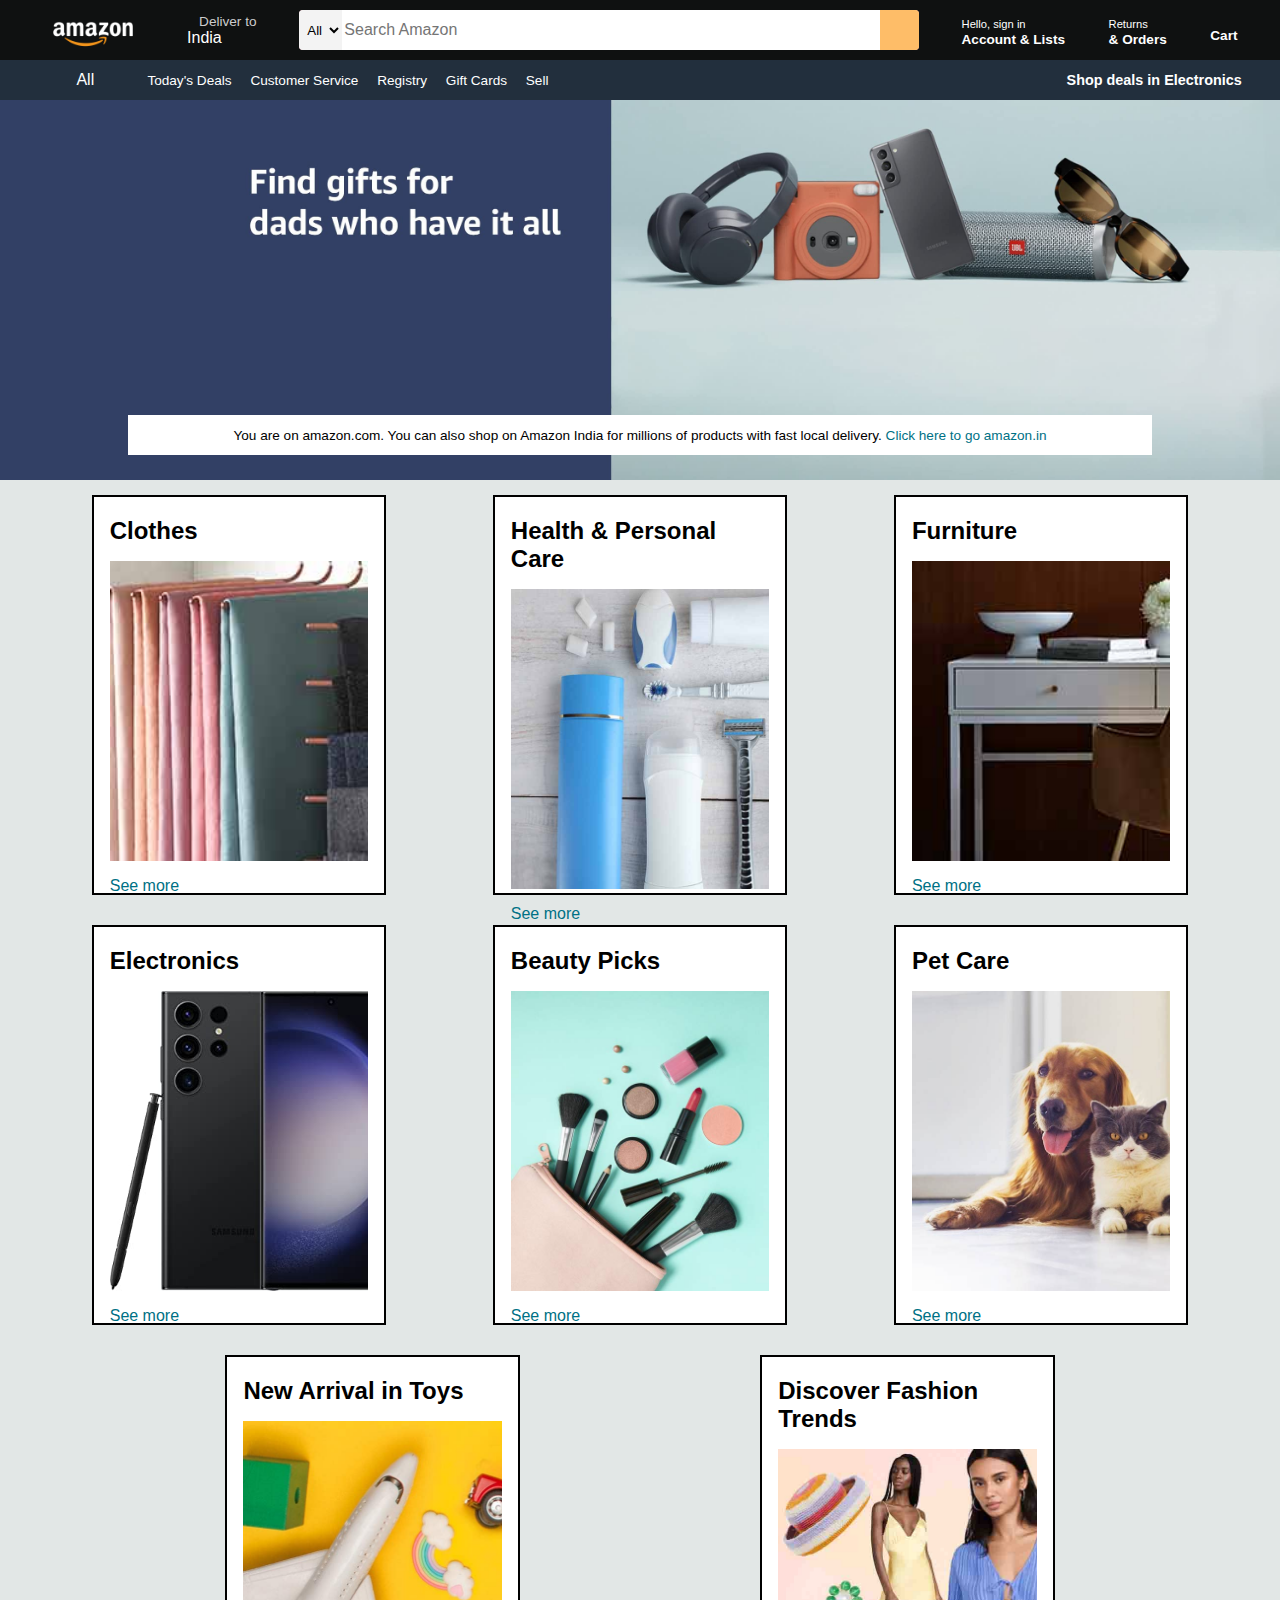
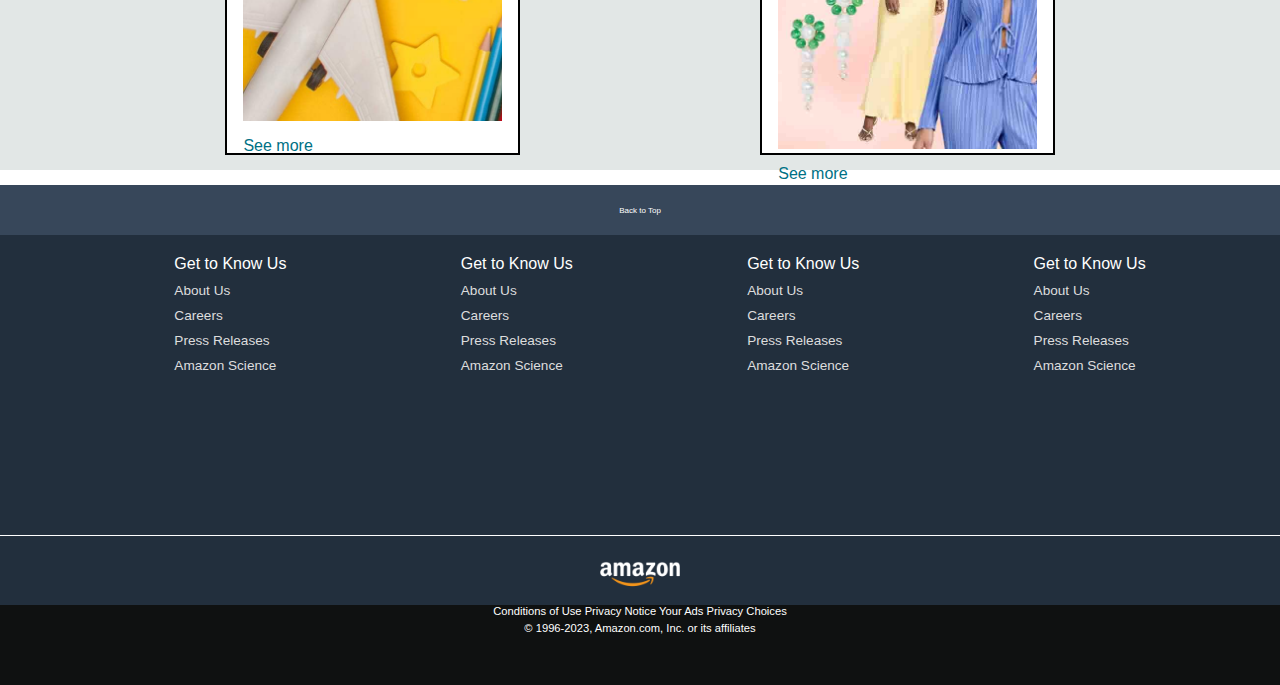
<file: index.html>
<!DOCTYPE html>
<html lang="en">

<head>
  <meta charset="UTF-8" />
  <meta name="viewport" content="width=device-width, initial-scale=1.0" />
  <title>Amazon</title>
  <link rel="stylesheet" href="https://cdnjs.cloudflare.com/ajax/libs/font-awesome/6.4.2/css/all.min.css"
    integrity="sha512-z3gLpd7yknf1YoNbCzqRKc4qyor8gaKU1qmn+CShxbuBusANI9QpRohGBreCFkKxLhei6S9CQXFEbbKuqLg0DA=="
    crossorigin="anonymous" referrerpolicy="no-referrer" />
  <link rel="stylesheet" href="style.css" />
</head>

<body>
  <header>
    <div class="navbar">
      <div class="nav-logo border">
        <div class="logo"></div>
      </div>

      <div class="nav-address border">
        <p class="add-first">Deliver to</p>
        <div class="add-icon">
          <i class="fa-solid fa-location-dot"></i>
          <p class="add-second">India</p>
        </div>
      </div>
      <div class="nav-search">
        <select class="search-select">
          <option>All</option>
        </select>
        <input placeholder="Search Amazon" class="search-input">
        <div class="search-icon">
          <i class="fa-solid fa-magnifying-glass"></i>
        </div>
      </div>

      <div class="nav-signin border">
        <p><span>Hello, sign in</span></p>
        <p class="nav-second">Account & Lists</p>
      </div>

      <div class="nav-return border">
        <p><span>Returns</span></p>
        <p class="nav-second">& Orders</p>
      </div>
      <div class="nav-cart border">
        <i class="fa-solid fa-cart-shopping"></i>
        Cart
      </div>
    </div>
    <div class="panel">
      <i class="fa-solid fa-bars"></i>
      <p>All</p>

      <div class="panel-ops">
        <p>Today's Deals</p>
        <p>Customer Service</p>
        <p>Registry</p>
        <p>Gift Cards</p>
        <p>Sell</p>
      </div>
      <div class="panel-deals">
        Shop deals in Electronics
      </div>
    </div>
  </header>

  <div class="hero-section">
    <div class="hero-msg">
      <p>You are on amazon.com. You can also shop on Amazon India for millions of products with fast local delivery.
        <a>Click here to go amazon.in</a>
      </p>
    </div>
  </div>

  <div class="shop-section">
    <div class="box">
      <div class="box-content">
        <h2>Clothes</h2>
        <div class="box-image" style="background-image: url('box1_image.jpg');"></div>
        <p>See more</p>
      </div>
    </div>
    <div class="box">
      <div class="box-content">
        <h2>Health & Personal Care</h2>
        <div class="box-image" style="background-image: url('box2_image.jpg');"></div>
        <p>See more</p>
      </div>
    </div>
    <div class="box">
      <div class="box-content">
        <h2>Furniture</h2>
        <div class="box-image" style="background-image: url('box3_image.jpg');"></div>
        <p>See more</p>
      </div>
    </div>
    <div class="box">
      <div class="box-content">
        <h2>Electronics</h2>
        <div class="box-image" style="background-image: url('box4_image.jpg');"></div>
        <p>See more</p>
      </div>
    </div>
    <div class="box">
      <div class="box-content">
        <h2>Beauty Picks</h2>
        <div class="box-image" style="background-image: url('box5_image.jpg');"></div>
        <p>See more</p>
      </div>
    </div>
    <div class="box">
      <div class="box-content">
        <h2>Pet Care</h2>
        <div class="box-image" style="background-image: url('box6_image.jpg');"></div>
        <p>See more</p>
      </div>
    </div>
    <div class="box">
      <div class="box-content">
        <h2>New Arrival in Toys</h2>
        <div class="box-image" style="background-image: url('box7_image.jpg');"></div>
        <p>See more</p>
      </div>
    </div>
    <div class="box">
      <div class="box-content">
        <h2>Discover Fashion Trends</h2>
        <div class="box-image" style="background-image: url('box8_image.jpg');"></div>
        <p>See more</p>
      </div>
    </div>
  </div>
  <footer>
    <div class="foot-panel1">
      Back to Top
    </div>
    <div class="foot-panel2">
      <ul>

        <p>Get to Know Us</p>

        <a>About Us</a>
        <a>Careers</a>
        <a>Press Releases</a>
        <a>Amazon Science</a>


      </ul>
      <ul>

        <p>Get to Know Us</p>

        <a>About Us</a>
        <a>Careers</a>
        <a>Press Releases</a>
        <a>Amazon Science</a>


      </ul>
      <ul>

        <p>Get to Know Us</p>

        <a>About Us</a>
        <a>Careers</a>
        <a>Press Releases</a>
        <a>Amazon Science</a>


      </ul>
      <ul>

        <p>Get to Know Us</p>

        <a>About Us</a>
        <a>Careers</a>
        <a>Press Releases</a>
        <a>Amazon Science</a>


      </ul>
    </div>
    
    <div class="foot-panel3">
      <div class="logo">

      </div>
    </div>
    <div class="foot-panel4">
      <div class="pages">
        <a>Conditions of Use</a>
        <a>Privacy Notice</a>
        <a>Your Ads Privacy Choices</a>
      </div>
      <div class="copyright">
        © 1996-2023, Amazon.com, Inc. or its affiliates
      </div>
    </div>
  </footer>
</body>

</html>
</file>
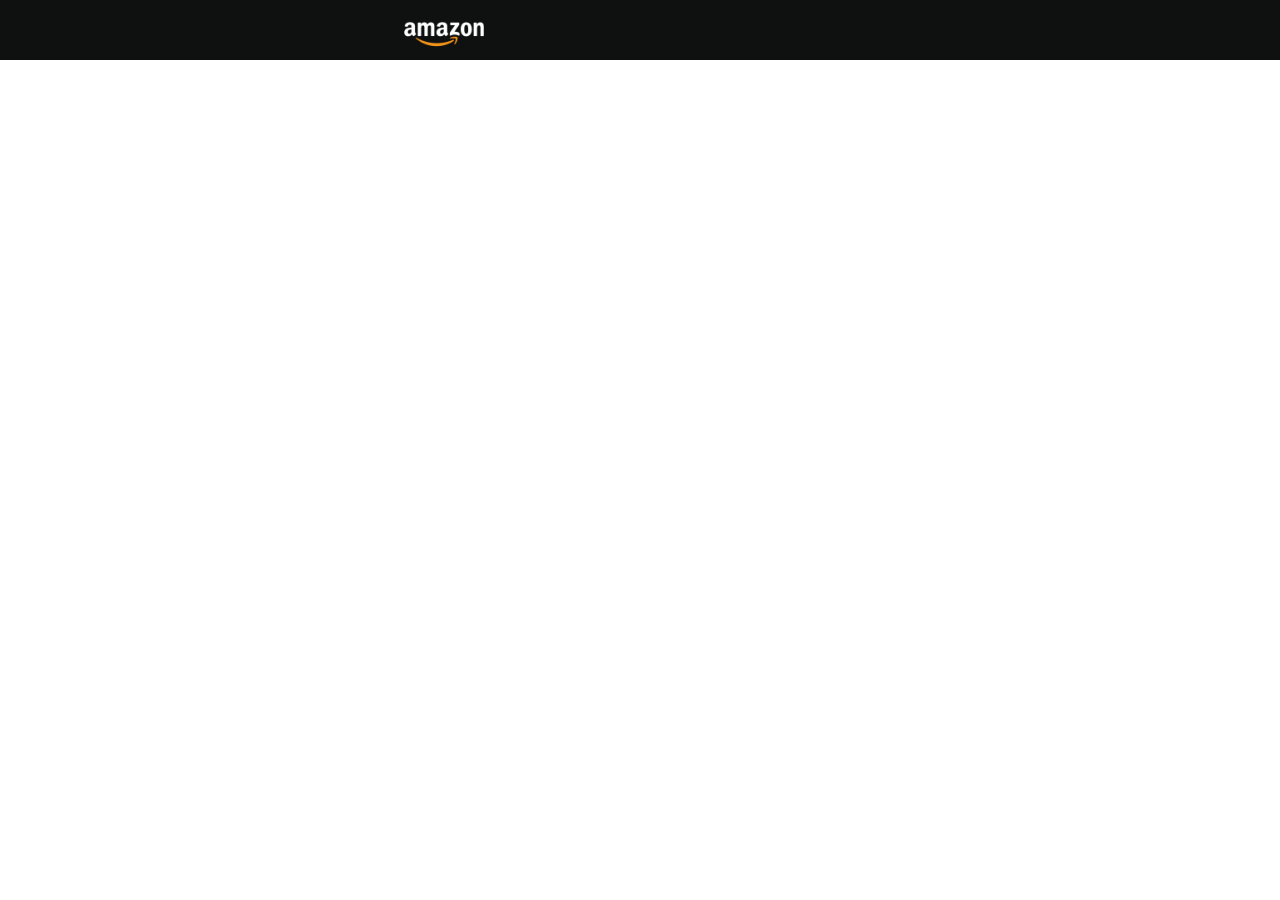
<file: index copy.html>
<!DOCTYPE html>
<html lang="en">
  <head>
    <meta charset="UTF-8" />
    <meta name="viewport" content="width=device-width, initial-scale=1.0" />
    <title>Amazon</title>
    <link
      rel="stylesheet"
      href="https://cdnjs.cloudflare.com/ajax/libs/font-awesome/6.4.2/css/all.min.css"
      integrity="sha512-z3gLpd7yknf1YoNbCzqRKc4qyor8gaKU1qmn+CShxbuBusANI9QpRohGBreCFkKxLhei6S9CQXFEbbKuqLg0DA=="
      crossorigin="anonymous"
      referrerpolicy="no-referrer"
    />
    <link rel="stylesheet" href="style.css" />
  </head>

  <body>
    <header>
      <div class="navbar">
        <div class="nav-logo border">
          <div class="logo"></div>
        </div>
        <div class="nav-address"></div>
      </div>
    </header>
  </body>
</html>
</file>
<file: style.css>
*{        
  margin: 0;
  font-family: Arial;
  box-sizing: border-box;
}
.navbar {
  height: 60px;
  background-color: #0f1111;
  color: white;  
  display: flex;
  align-items: center;
  justify-content: space-evenly;
}

.nav-logo {
  height: 50px;
  width: 100px;
}

.logo{
  background-image: url("amazon_logo.png");
  background-size: cover;
  height: 50px;
  width: 100px;
}
.border{
  border: 1.5px solid transparent;
}
.border:hover {
  border: 1.5px solid white;
} 
.add-first{
  color: #cccccc;
  font-size: 0.85rem;
  margin-left: 15px;
}
.add-second{
  font-size: 1rem;
  margin-left: 3px;

}
.add-icon{
  display: flex;
  align-items: center;
}

.nav-search{
  display: flex;
  justify-content: space-evenly;
  background-color: pink;
  width: 620px;
  height: 40px;
  border-radius: 4px;
}
.nav-search:hover{
  border: 2px solid orange;
}
.search-select{
  background-color: #f3f3f3;
  width: 50px;
  text-align: center;
  border-top-left-radius: 4px;
  border-bottom-left-radius: 4px;
  border: none;
}
.search-input{
  width: 100%;
  font-size: 1rem;
  border: none;
}
.search-icon{
  width: 45px;
  display: flex;
  justify-content: center;
  align-items: center;
  font-size: 1.2rem;
  background-color: #febd68;
  border-top-right-radius: 4px;
  border-bottom-right-radius: 4px;
  color: #0f1111;
}

span{
  font-size: 0.7rem;
}
.nav-second{
  font-size: 0.85rem;
  font-weight: 700;
}

.nav-cart i {
  font-size: 30px;
}
.nav-cart{
  font-size: 0.85rem;
  font-weight: 700;
}

.panel{
  height: 40px;
  background-color: #222f3d;
  display: flex;
  color: white;
  align-items: center;
  justify-content: space-evenly;
}
.panel-ops p{
  display: inline;
  margin-left: 15px;
}
.panel-ops{
  width: 70%;
  font-size: 0.85rem;
}
.panel-deals{
  font-size: 0.9rem;
  font-weight: 700;
}

.hero-section{
  background-image: url("hero_image.jpg");
  background-size: cover;
  height: 380px;
  display: flex;
  justify-content: center;
  align-items: flex-end;
}
.hero-msg{
  background-color: white;
  columns: black;
  height: 40px;
  display: flex;
  align-items: center;
  justify-content: center;
  font-size: 0.85rem;
  width: 80%;
  margin-bottom: 25px;
}
.hero-msg a{
  color: #007185;
}
.shop-section{
  display: flex;
  flex-wrap: wrap;
  justify-content: space-evenly;
  background-color: #e2e7e6;
}
.box{
  border: 2px solid black;
  height: 400px;
  width: 23%;
  background-color: white;
  padding: 20px 0px 15px;
  margin: 15px;
}
.box-image {
  height: 300px;
  background-size: cover;
  margin-top: 1rem;
  margin-bottom: 1rem;
}
.box-content{
  margin-left: 1rem;
  margin-right: 1rem;
}
.box-content p{
  color: #007185;
}
footer{
  margin-top: 15px;
}
.foot-panel1{
  background-color: #37475a;
  color: white;
  height: 50px;
  display: flex;
  justify-content: center;
  align-items: center;
  font-size: 0.5rem;
}
.foot-panel2{
  background-color: #222f3d;
  color: white;
  height: 300px;
  display: flex;
  justify-content: space-evenly;
}
ul {
  margin-top: 20px;
}
ul a {
  display: block;
  font-size: 0.85rem;
  margin-top: 10px;
  color: #dddddd;
}

.foot-panel3{
  background-color: #222f3d;
  color: white;
  border-top: 0.5px solid white;
  height: 70px;
  display: flex;
  justify-content: center;
  align-items: center;
}
.logo {
  background-image: url("amazon_logo.png");
  background-size: cover;
  height: 50px;
  width: 100px;
}
.foot-panel4{
  background-color: #0f1111;
  color: white;
  height: 80px;
  font-size: 0.7rem;
  text-align: center;
  /* display: flex;
  justify-content: center;
  align-items: center; */
}
.pages {
  font-size: 0.7rem;
}
.copyright{
  padding-top: 5px;
  
}
</file>
